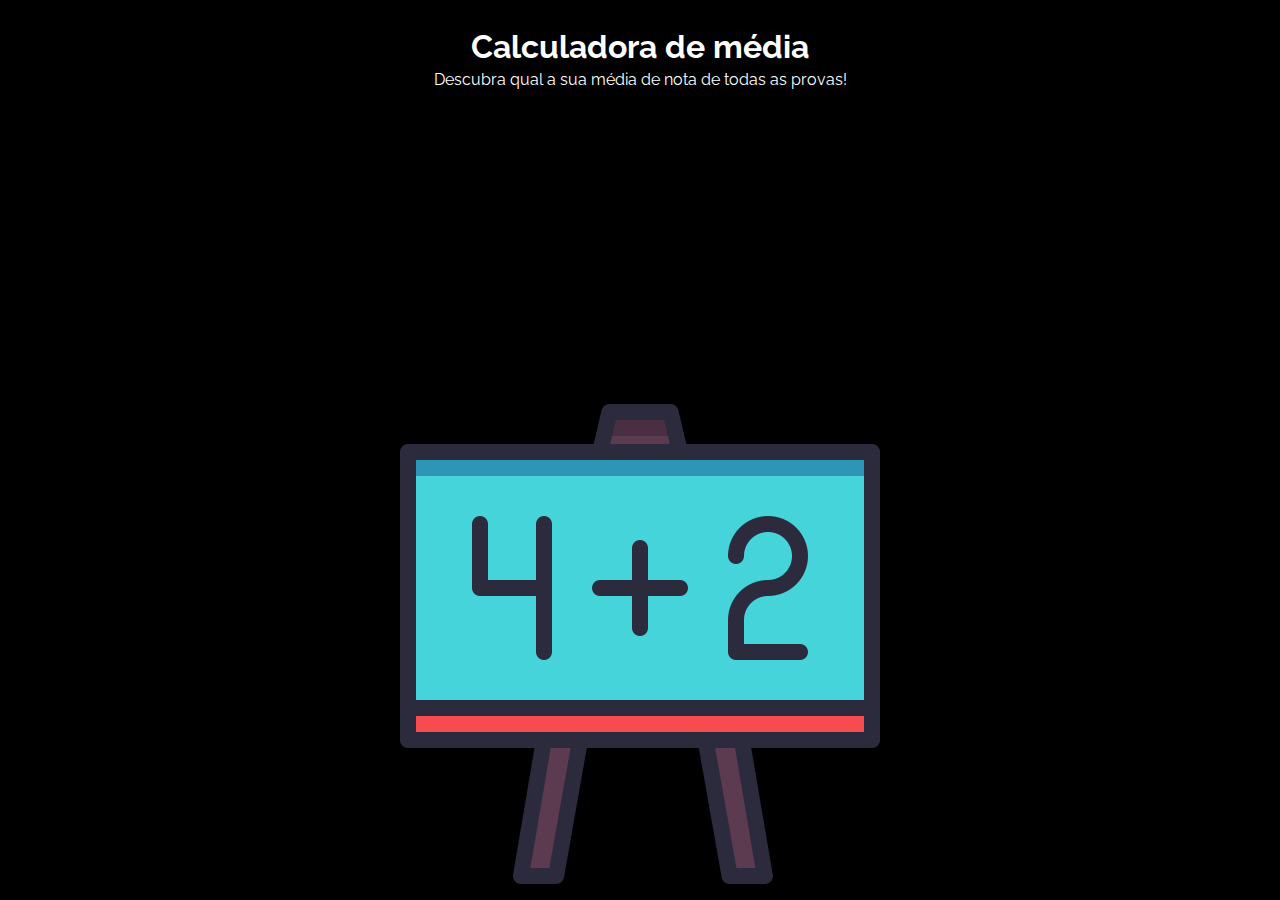
<file: aula003/atividade001/index.html>
<html lang="pt-br">

<head>
    <meta charset="utf-8">
    <meta http-equiv="X-UA-Compatible" content="IE=edge">
    <meta name="viewport" content="width=device-width, initial-scale=1.0">
    <title>Cáculo de Média</title>
    <link rel="stylesheet" href="style.css">
</head>

<body>
    <div class="container">
        <h1 class="titulo">
            Calculadora de média</h1>
        <p class="subtitulo">
            Descubra qual a sua média de nota de todas as provas!
        </p>
    </div>
    <script src="app.js"></script>
</body>

</html>
</file>
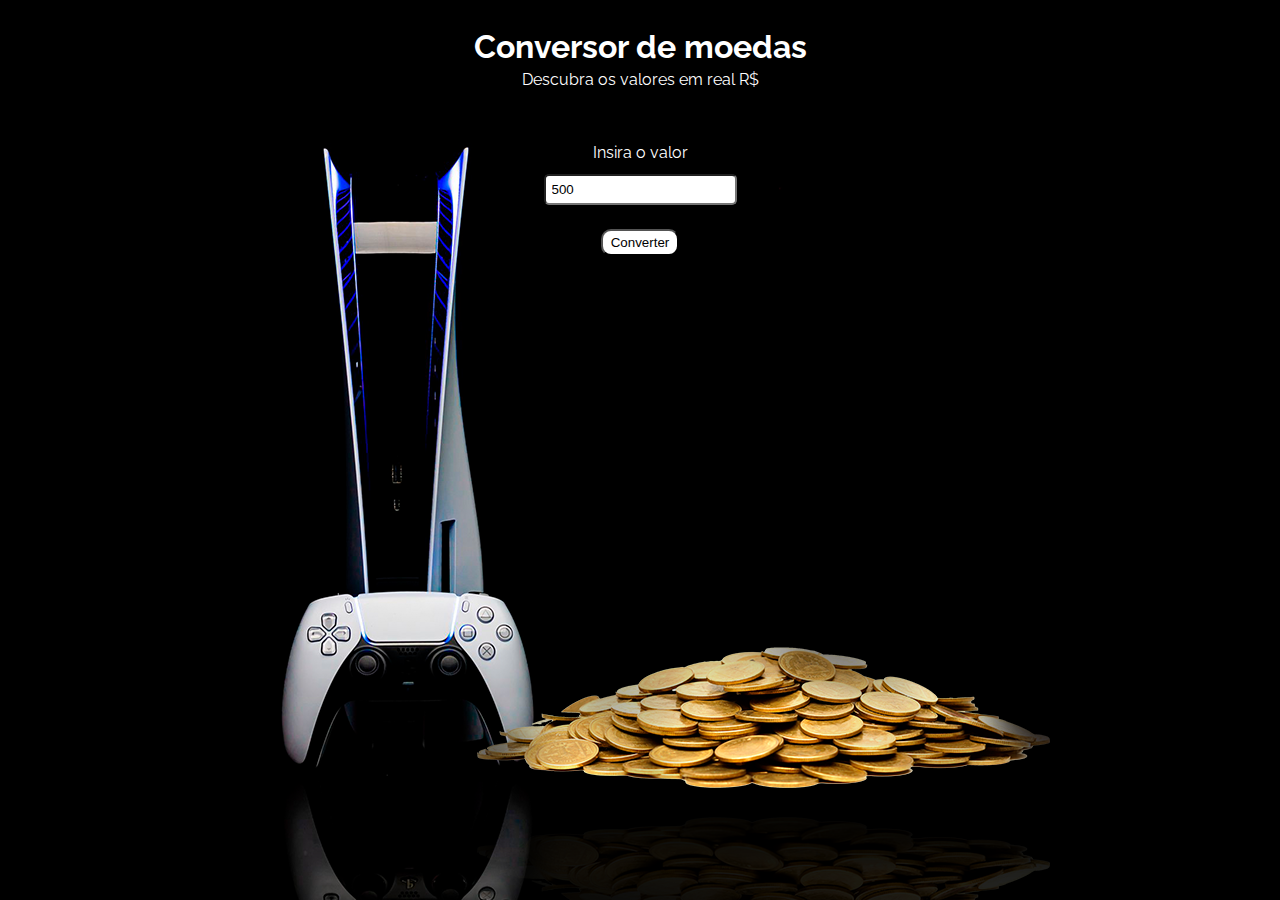
<file: aula003/atividade002/index.html>
<html lang="pt-br">

<head>
    <meta charset="utf-8">
    <meta http-equiv="X-UA-Compatible" content="IE=edge">
    <meta name="viewport" content="width=device-width, initial-scale=1.0">
    <title>Conversor de Moeda</title>
    <link rel="stylesheet" href="style.css">
</head>

<body>
    <div class="container">
        <h1 class="titulo">
            Conversor de moedas
        </h1>
        <p class="subtitulo">
            Descubra os valores em real R$
        </p>
        <br><br>
        <label for="moeda">Insira o valor</label><br>
        <input type="number" id="valor" value="500"><br>
        <button type="button" onclick="fnConverterValor()">Converter</button>
        <h2 id="valorConvertido"></h2>
        <h2 id="valorConvertidoU"></h2>
    </div>

<script src="app.js"></script>
</body>

</html>
</file>
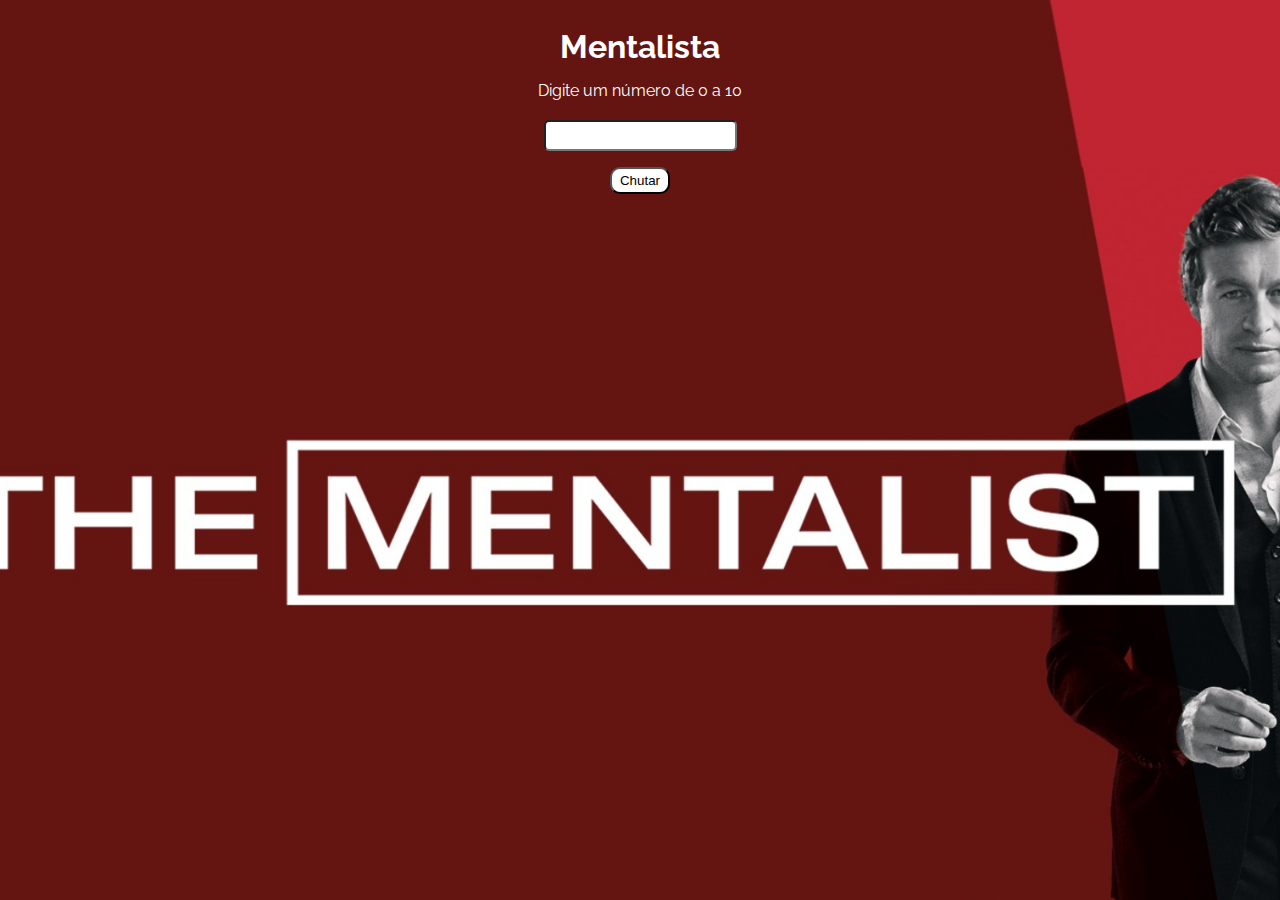
<file: aula003/atividade003/index.html>
<html>

<head lang="pt-br">
    <meta charset="utf-8">
    <title>Mentalista</title>
    <link rel="stylesheet" href="style.css">
</head>

<body>
    <div class="container">
        <h1 class="titulo" id="titulo">
          Mentalista
        </h1>
        <p class="subtitulo">
          Digite um número de 0 a 10
        </p>
        <input type="number" id="valor" /><br>
        <button type="button" onclick="fnJogo()">Chutar</button>
        <h2 class="resultado" id="resultado"></h2>
      </div>
</body>
<script src="app.js"></script>

</html>
</file>
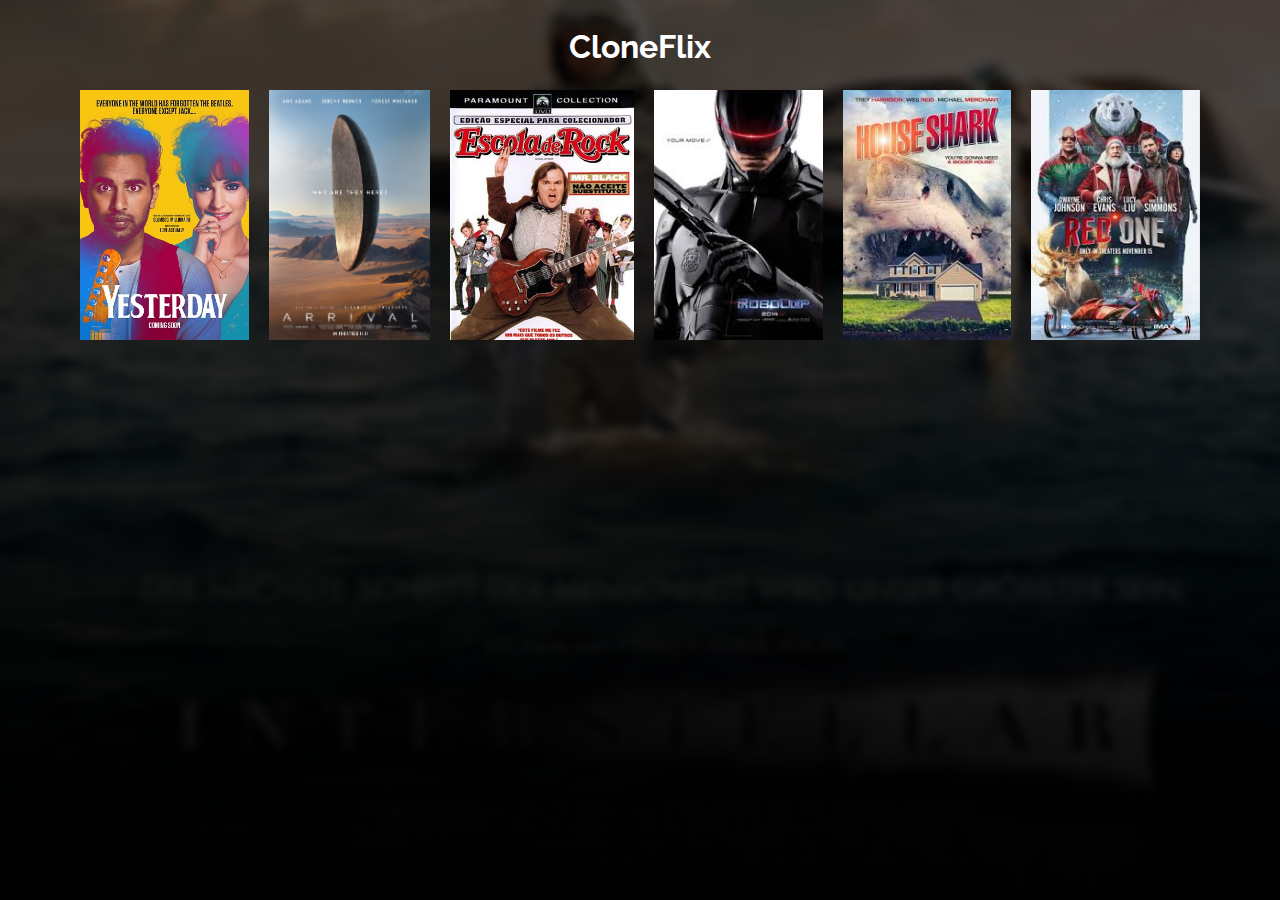
<file: aula003/atividade004/index.html>
<html lang="pt-br">

<head>
    <meta charset="utf-8">
    <meta http-equiv="X-UA-Compatible" content="IE=edge">
    <meta name="viewport" content="width=device-width, initial-scale=1.0">
    <title>Mentalista</title>
    <link rel="stylesheet" href="style.css">
</head>

<body>
  <div class="container">
    <h1 class="titulo">
      CloneFlix
    </h1>
    <div id="filmes"></div>
  </div>
<script src="app.js"></script>
</body>
</html>
</file>
<file: aula003/atividade001/style.css>
@import url('https://fonts.googleapis.com/css2?family=Raleway:ital,wght@0,100;0,200;0,300;0,400;0,500;0,600;0,700;0,800;0,900;1,100;1,200;1,300;1,400;1,500;1,600;1,700;1,800;1,900&display=swap');

body {
    font-family: 'Raleway', monospace;
    background-image: url('imagens/fundo.png');
    background-color: #000000;
    background-position: center bottom;
    background-repeat: no-repeat;
}

.container {
    text-align: center;
    padding: 20px;
}

.titulo{
    color: #ffffff;
    margin: 0 0 5px;
}

.subtitulo{
    color: #ffffff;
    margin-top: 5px;
}
</file>
<file: aula003/atividade002/style.css>
@import url('https://fonts.googleapis.com/css2?family=Raleway:ital,wght@0,100;0,200;0,300;0,400;0,500;0,600;0,700;0,800;0,900;1,100;1,200;1,300;1,400;1,500;1,600;1,700;1,800;1,900&display=swap');

body {
    font-family: 'Raleway', monospace;
    background-image: url('imagens/fundo.png');
    background-color: #000000;
    background-position: center bottom;
    background-repeat: no-repeat;
}


.container {
    text-align: center;
    padding: 20px;
}

.titulo {
    color: #ffffff;
    margin: 0 0 5px;
}

.subtitulo {
    color: #ffffff;
    margin-top: 5px;
}

input {
    margin: 12px;
    padding: 6px;
    border-radius: 5px;
}

label {
    color: white;
}

button {
    margin-top: 12px;
    padding: 4px 8px;
    border-radius: 10px;
    background: #ffffff;
}

h2 {
    color: #ffffff;
    font-size: 30px;
}
</file>
<file: aula003/atividade003/style.css>
@import url('https://fonts.googleapis.com/css2?family=Raleway:ital,wght@0,100;0,200;0,300;0,400;0,500;0,600;0,700;0,800;0,900;1,100;1,200;1,300;1,400;1,500;1,600;1,700;1,800;1,900&display=swap');

body {
    font-family: 'Raleway', monospace;
    background-image: url('imagens/fundo.jpg');
    background-color: #000000;
    background-position: center bottom;
    background-repeat: no-repeat;
    background-size: cover;
}

@media only screen and (max-width: 600px) {
    body {
        background-size: contain;
        background-color: #641511;
        background-position: center top!important;
    }
}

.container {
    text-align: center;
    padding: 20px;
}

.titulo {
    color: #ffffff;
    margin: 0 0 5px;
}

.subtitulo {
    color: #ffffff;
    margin-top: 16px;
}

input {
    margin: 4px;
    padding: 6px;
    border-radius: 5px;
}

button {
    margin-top: 12px;
    padding: 4px 8px;
    border-radius: 10px;
    background: #ffffff;
}

.resultado {
    color: #ffffff;
    text-align: center;
    margin-top: 16px;
}
</file>
<file: aula003/atividade004/style.css>
@import url('https://fonts.googleapis.com/css2?family=Raleway:ital,wght@0,100;0,200;0,300;0,400;0,500;0,600;0,700;0,800;0,900;1,100;1,200;1,300;1,400;1,500;1,600;1,700;1,800;1,900&display=swap');

body {
    font-family: 'Raleway', monospace;
    background-image: url('imagens/fundo.png');
    background-color: #000000;
    background-position: center bottom;
    background-repeat: no-repeat;
    background-size: cover;
    text-align: center;
}

@media only screen and (max-width: 600px) {
    body {
        background-size: contain;
        background-color: #641511;
        background-position: center top !important;
    }
}

.container {
    text-align: center;
    padding: 20px;
}

.titulo {
    color: #ffffff;
    margin: 0 0 5px;
}

.container {
    text-align: center;
    padding: 20px;
}


body>img {
    margin: 0 10px;
}

img {
    max-height: 250px;
}
</file>
